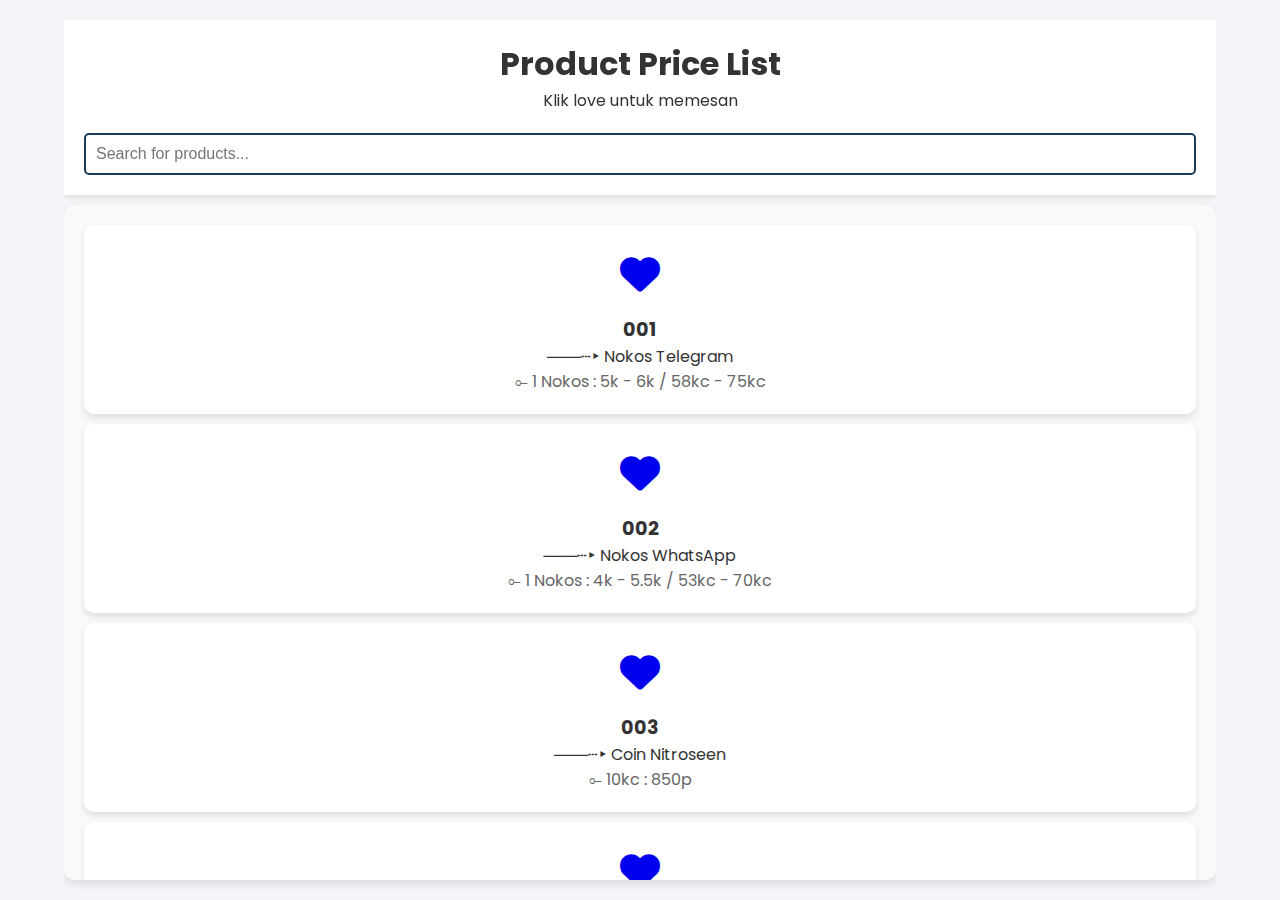
<file: samepage.html>
<!DOCTYPE html>
<html lang="en">
  <head>
    <meta charset="utf-8" />
    <meta
      name="viewport"
      content="width=device-width, initial-scale=1, shrink-to-fit=no"
    />
    <title>KIMJAE Store - Product List</title>
    <link
      href="https://fonts.googleapis.com/css2?family=Poppins:wght@300;400;600&display=swap"
      rel="stylesheet"
    />
    <link
      rel="stylesheet"
      href="https://cdnjs.cloudflare.com/ajax/libs/font-awesome/6.0.0-beta3/css/all.min.css"
    />
    <link rel="stylesheet" href="oke.css" />
  </head>
  <body>
    <div class="container">
      <header class="header">
        <h1 class="header-title">Product Price List</h1>
        <p class="header-description">Klik love untuk memesan</p>
        <input
          type="text"
          id="searchInput"
          class="search-bar"
          placeholder="Search for products..."
        />
      </header>

      <!-- Price List -->
      <div class="price-list">
        <!-- ITEM 001 -->
        <div class="price-card">
          <div class="icon">
            <a href="https://t.me/smerapi">
              <i class="fa-solid fa-heart"></i>
            </a>
          </div>
          <h3 class="product-name">001</h3>
          <p class="product-description">───┄‣ Nokos Telegram</p>
          <p class="product-price">⟜ 1 Nokos : 5k - 6k / 58kc - 75kc</p>
        </div>

        <!-- ITEM 002 -->
        <div class="price-card">
          <div class="icon">
            <a href="https://t.me/smerapi">
              <i class="fa-solid fa-heart"></i>
            </a>
          </div>
          <h3 class="product-name">002</h3>
          <p class="product-description">───┄‣ Nokos WhatsApp</p>
          <p class="product-price">⟜ 1 Nokos : 4k - 5.5k / 53kc - 70kc</p>
        </div>

        <!-- ITEM 003 -->
        <div class="price-card">
          <div class="icon">
            <a href="https://t.me/smerapi">
              <i class="fa-solid fa-heart"></i>
            </a>
          </div>
          <h3 class="product-name">003</h3>
          <p class="product-description">───┄‣ Coin Nitroseen</p>
          <p class="product-price">⟜ 10kc : 850p</p>
        </div>

        <!-- ITEM 004 -->
        <div class="price-card">
          <div class="icon">
            <a href="https://t.me/smerapi">
              <i class="fa-solid fa-heart"></i>
            </a>
          </div>
          <h3 class="product-name">✪ ITEM 001</h3>
          <p class="product-description">───┄‣ Upsubs Main Account</p>
          <p class="product-price">⟜ Placeholder Harga</p>
        </div>

        <!-- ITEM 005 -->
        <div class="price-card">
          <div class="icon">
            <a href="https://t.me/smerapi">
              <i class="fa-solid fa-heart"></i>
            </a>
          </div>
          <h3 class="product-name">✪ ITEM 002</h3>
          <p class="product-description">───┄‣ Upsubs Reguler</p>
          <p class="product-price">⟜ 10 subs : 600p/7kc</p>
        </div>
<!-- ITEM 006 -->
<div class="price-card">
  <div class="icon">
    <a href="https://t.me/smerapi">
      <i class="fa-solid fa-heart"></i>
    </a>
  </div>
  <h3 class="product-name">Upview Ch</h3>
  <p class="product-description">───┄‣ 100 view : 150p / 3kc</p>
</div>

<!-- ITEM 001 - Vector Art -->
<div class="price-card">
  <div class="icon">
    <a href="https://t.me/smerapi">
      <i class="fa-solid fa-heart"></i>
    </a>
  </div>
  <h3 class="product-name">Vector Art</h3>
  <p class="product-description">───┄‣ Bust up (head): 45.000c / 4.000k</p>
  <p class="product-description">───┄‣ Halfbody: 65.000c / 6.000k</p>
  <p class="product-description">───┄‣ Fullbody: 85.000c / 7.500k</p>
</div>

<!-- Moodboard Basic -->
<div class="price-card">
  <div class="icon">
    <a href="https://t.me/smerapi">
      <i class="fa-solid fa-heart"></i>
    </a>
  </div>
  <h3 class="product-name">Moodboard Basic</h3>
  <p class="product-description">───┄‣ 6 slide: 28.000c / 2.000</p>
  <p class="product-description">───┄‣ 9 slide: 38.000c / 3.000</p>
  <p class="product-description">───┄‣ 12 slide: 48.000c / 4.000</p>
</div>


<!-- Product 2 -->
<div class="price-card">
  <div class="icon">
    <a href="https://t.me/smerapi">
      <i class="fa-solid fa-heart"></i>
    </a>
  </div>
  <h3 class="product-name">✪ Moodboard Semi Deco</h3>
  <p class="product-description">───┄‣ 3 slide: 38.000c / 3.000</p>
  <p class="product-description">───┄‣ 6 slide: 70.000c / 5.500</p>
  <p class="product-description">───┄‣ 9 slide: 90.000c / 8.000</p>
</div>

<!-- Product 3 -->
<div class="price-card">
  <div class="icon">
    <a href="https://t.me/smerapi">
      <i class="fa-solid fa-heart"></i>
    </a>
  </div>
  <h3 class="product-name">✪ Moodboard Scribble Simple</h3>
  <p class="product-description">───┄‣ 1 slide: 15.000c / 1.200</p>
  <p class="product-description">───┄‣ 3 slide: 35.000c / 3.200</p>
  <p class="product-description">───┄‣ 6 slide: 55.000c / 6.200</p>
  <p class="product-description">───┄‣ 9 slide: 85.000c / 9.000</p>

  <h3 class="product-name">✪ Moodboard Scribble Medium</h3>
  <p class="product-description">───┄‣ 1 slide: 23.000c / 1.700</p>
  <p class="product-description">───┄‣ 3 slide: 55.000c / 5.200</p>
  <p class="product-description">───┄‣ 6 slide: 85.000c / 7.200</p>
  <p class="product-description">───┄‣ 9 slide: 115.000c / 10.200</p>

  <h3 class="product-name">✪ Moodboard Scribble Full</h3>
  <p class="product-description">───┄‣ 1 slide: 28.000c / 2.200</p>
  <p class="product-description">───┄‣ 3 slide: 58.000c / 4.200</p>
  <p class="product-description">───┄‣ 6 slide: 88.000c / 8.200</p>
  <p class="product-description">───┄‣ 9 slide: 128.000c / 11.200</p>
</div>


<!-- ITEM 001 - Moodboard Design -->
<div class="price-card">
  <div class="icon">
    <a href="https://t.me/smerapi">
      <i class="fa-solid fa-heart"></i>
    </a>
  </div>
  <h3 class="product-name">✪ ITEM 001</h3>
  <p class="product-description">───┄‣ Moodboard Design/Deco Simple</p>
  <p class="product-price">⟜ 4 slide: 5.000 / 51.000 kc</p>
  <p class="product-price">⟜ 6 slide: 7.000 / 76.000 kc</p>

  <p class="product-description">───┄‣ Moodboard Design/Deco Medium 26kc/s</p>
  <p class="product-price">⟜ 4 slide: 8.000 / 102.000 kc</p>
  <p class="product-price">⟜ 6 slide: 12.000 / 152.000 kc</p>

  <p class="product-description">───┄‣ Moodboard Design/Deco Full</p>
  <p class="product-price">⟜ 4 slide: 10.000 / 127.000 kc</p>
  <p class="product-price">⟜ 6 slide: 15.000 / 190.000 kc</p>
</div>

<!-- ITEM 001 - Paspres Am -->
<div class="price-card">
  <div class="icon">
    <a href="https://t.me/smerapi">
      <i class="fa-solid fa-heart"></i>
    </a>
  </div>
  <h3 class="product-name">✪ ITEM 001</h3>
  <p class="product-description">───┄‣ Paspres Am</p>
  <p class="product-price">⟜ preset jedag jedug: 5kc / 400p</p>
  <p class="product-price">⟜ preset bucin/galau: 3kc / 200p</p>
  
  <p class="product-description">⟜ preset jedag jedug collab:</p>
  <p class="product-price">⟜ collab 2 orang: 7kc / 600p</p>
  <p class="product-price">⟜ collab 3 orang: 9kc / 800p</p>
  <p class="product-price">⟜ collab 4 orang: 12kc / 1k</p>
</div>

<!-- ITEM 002 - Pastemp Capcut -->
<div class="price-card">
  <div class="icon">
    <a href="https://t.me/smerapi">
      <i class="fa-solid fa-heart"></i>
    </a>
  </div>
  <h3 class="product-name">✪ ITEM 002</h3>
  <p class="product-description">───┄‣ Pastemp Capcut</p>
  <p class="product-price">⟜ 1 video: 500c / 200p</p>
  <p class="product-price">⟜ 2 video: 1kc / 400p</p>
  <p class="product-price">⟜ 3 video: 2kc / 500p</p>
  <p class="product-price">⟜ 4 video: 2.5kc / 1k</p>
</div>

<!-- ITEM 001 - Ss iPhone -->
<div class="price-card">
  <div class="icon">
    <a href="https://t.me/smerapi">
      <i class="fa-solid fa-heart"></i>
    </a>
  </div>
  <h3 class="product-name">✪ ITEM 001</h3>
  <p class="product-description">───┄‣ Ss iPhone</p>
  <p class="product-price">⟜ 1 screenshot: 500c / 500p</p>
  <p class="product-price">⟜ 2 screenshot: 1kc / 1k</p>
  <p class="product-price">⟜ 3 screenshot: 1.5kc / 1.5k</p>
  <p class="product-price">⟜ 4 screenshot: 2kc / 2k</p>
  <p class="product-price">⟜ 5 screenshot: 2.5kc / 2.5k</p>
</div>

<!-- ITEM 002 - Record iPhone -->
<div class="price-card">
  <div class="icon">
    <a href="https://t.me/smerapi">
      <i class="fa-solid fa-heart"></i>
    </a>
  </div>
  <h3 class="product-name">✪ ITEM 002</h3>
  <p class="product-description">───┄‣ Record iPhone</p>
  <p class="product-price">⟜ 10 detik: 1kc / 1k</p>
  <p class="product-price">⟜ 20 detik: 2kc / 2k</p>
  <p class="product-price">⟜ 30 detik: 3kc / 3k</p>
  <p class="product-price">⟜ 40 detik: 4kc / 4k</p>
  <p class="product-price">⟜ 50 detik: 5kc / 5k</p>
</div>

<!-- ITEM 001 - Jasa Remini Foto -->
<div class="price-card">
  <div class="icon">
    <a href="https://t.me/smerapi">
      <i class="fa-solid fa-heart"></i>
    </a>
  </div>
  <h3 class="product-name">✪ ITEM 001</h3>
  <p class="product-description">───┄‣ Jasa Remini Foto</p>
  <p class="product-price">⟜ 1 foto: 60p / 500c</p>
  <p class="product-price">⟜ 2 foto: 120p / 1kc</p>
  <p class="product-price">⟜ 3 foto: 180p / 1.5kc</p>
  <p class="product-price">⟜ 4 foto: 240p / 2kc</p>
  <p class="product-price">⟜ 5 foto: 300p / 2.5kc</p>
</div>

<!-- ITEM 002 - Jasa Cek Get Contact -->
<div class="price-card">
  <div class="icon">
    <a href="https://t.me/smerapi">
      <i class="fa-solid fa-heart"></i>
    </a>
  </div>
  <h3 class="product-name">✪ ITEM 002</h3>
  <p class="product-description">───┄‣ Jasa Cek Get Contact</p>
  <p class="product-price">⟜ 1 Nomor: 800p / 9kc</p>
  <p class="product-price">⟜ 2 Nomor: 1.6k / 18kc</p>
  <p class="product-price">⟜ 3 Nomor: 2.4k / 27kc</p>
  <p class="product-price">⟜ 4 Nomor: 3.2k / 36kc</p>
  <p class="product-price">⟜ 5 Nomor: 4k / 45kc</p>
</div>

<!-- ITEM 001 - Jasa Curhat -->
<div class="price-card">
  <div class="icon">
    <a href="https://t.me/smerapi">
      <i class="fa-solid fa-heart"></i>
    </a>
  </div>
  <h3 class="product-name">✪ ITEM 001</h3>
  <p class="product-description">───┄‣ Jasa Curhat</p>
  <p class="product-price">⟜ 1 jam: 1200 / 15kc</p>
  <p class="product-price">⟜ 2 jam: 2400 / 30kc</p>
  <p class="product-price">⟜ 3 jam: 3600 / 45kc</p>
  <p class="product-price">⟜ 4 jam: 4800 / 60kc</p>
  <p class="product-price">⟜ 5 jam: 6000 / 75kc</p>
</div>

<!-- ITEM 002 - Jasa Long Text -->
<div class="price-card">
  <div class="icon">
    <a href="https://t.me/smerapi">
      <i class="fa-solid fa-heart"></i>
    </a>
  </div>
  <h3 class="product-name">✪ ITEM 002</h3>
  <p class="product-description">───┄‣ Jasa Long Text</p>
  <p class="product-price">⟜ text short: 1k / 15kc</p>
  <p class="product-price">⟜ text medium: 2k / 20kc (per paragraf)</p>
  <p class="product-price">⟜ text long: 3k / 32kc (per paragraf)</p>
  
  <p class="product-description">Text Telegraph:</p>
  <p class="product-price">⟜ 2 paragraf medium: 3k / 35kc</p>
  <p class="product-price">⟜ 2 paragraf long: 3.4k / 40kc</p>
  <p class="product-price">⟜ 2 paragraf med + 2 paragraf long: 5.1k / 55kc</p>
</div>

<!-- ✪ ITEM 001 -->
<div class="price-card">
  <div class="icon">
    <a href="https://t.me/smerapi">
      <i class="fa-solid fa-heart"></i>
    </a>
  </div>
  <h3 class="product-name">✪ ITEM 001</h3>
  <p class="product-description">───┄‣ UPFOLL IG NO LOGIN</p>
  <p class="product-price">⟜ 50f: 1.5k / 19kc</p>
  <p class="product-price">⟜ 100f: 3.000 / 38kc</p>
  <p class="product-price">⟜ 150f: 4.5k / 57kc</p>
  <p class="product-price">⟜ 200f: 6k / 75kc</p>
  <p class="product-price">⟜ 250f: 7.5k / 94kc</p>
  <p class="product-price">⟜ 300f: 9k / 113kc</p>
  <p class="product-price">⟜ 350f: 10.5k / 132kc</p>
  <p class="product-price">⟜ 400f: 12k / 150kc</p>
</div>

<!-- ✪ ITEM 002 -->
<div class="price-card">
  <div class="icon">
    <a href="https://t.me/smerapi">
      <i class="fa-solid fa-heart"></i>
    </a>
  </div>
  <h3 class="product-name">✪ ITEM 002</h3>
  <p class="product-description">───┄‣ UPFOLL IG LOGIN</p>
  <p class="product-price">⟜ 50f: 2k / 25kc</p>
  <p class="product-price">⟜ 100f: 4k / 50kc</p>
  <p class="product-price">⟜ 150f: 6k / 75kc</p>
  <p class="product-price">⟜ 200f: 8k / 100kc</p>
  <p class="product-price">⟜ 250f: 10k / 125kc</p>
  <p class="product-price">⟜ 300f: 12k / 150kc</p>
  <p class="product-price">⟜ 350f: 14k / 175kc</p>
  <p class="product-price">⟜ 400f: 16k / 200kc</p>
</div>

<!-- ✪ ITEM 001 -->
<div class="price-card">
  <div class="icon">
    <a href="https://t.me/smerapi">
      <i class="fa-solid fa-heart"></i>
    </a>
  </div>
  <h3 class="product-name">✪ ITEM 001</h3>
  <p class="product-description">───┄‣ Paper Couple</p>
  <p class="product-price">⟜ Paper Satuan</p>
  <p class="product-price">⟜ 5 Slide 10-15 Detik: 16kc / 1.5k</p>
  <p class="product-price">⟜ 10 Slide 15-20 Detik: 25kc / 2.1k</p>
  <p class="product-price">⟜ 15 Slide 30-35 Detik: 32kc / 3k</p>
  <p class="product-price">⟜ 20 Slide 40-50 Detik: 38kc / 3.5k</p>
  
  <p class="product-description">⟜ Paketan Paper + Lagu</p>
  <p class="product-price">⟜ 10 slide + 30 detik (+req lagu): 36kc / 3.3k</p>
  <p class="product-price">⟜ 25 slide + 50 detik (+req lagu): 45kc / 3.9k</p>
  <p class="product-price">⟜ 30 slide + 1-2 menit (+req lagu): 50kc / 4k</p>
</div>

<!-- ✪ ITEM 001 -->
<div class="price-card">
  <div class="icon">
    <a href="https://t.me/smerapi">
      <i class="fa-solid fa-heart"></i>
    </a>
  </div>
  <h3 class="product-name">✪ ITEM 001</h3>
  <p class="product-description">───┄‣ Temp QR</p>
  <p class="product-price">⟜ Simple 1.5k - 3k / 38kc</p>
  <p class="product-price">⟜ Medium 3,5k - 4k / 50kc</p>
  <p class="product-price">⟜ Full 4k - 5k / 63kc</p>
</div>

<!-- ✪ ITEM 001 -->
<div class="price-card">
  <div class="icon">
    <a href="https://t.me/smerapi">
      <i class="fa-solid fa-heart"></i>
    </a>
  </div>
  <h3 class="product-name">✪ ITEM 001</h3>
  <p class="product-description">───┄‣ Jasa Add Emoji Prem</p>
  <p class="product-price">⟜ 1 emoji: 300p / 2.000c</p>
  <p class="product-price">⟜ 2 emoji: 600p / 4.000c</p>
</div>

<!-- ✪ ITEM 001 -->
<div class="price-card">
  <div class="icon">
    <a href="https://t.me/smerapi">
      <i class="fa-solid fa-heart"></i>
    </a>
  </div>
  <h3 class="product-name">✪ ITEM 001</h3>
  <p class="product-description">───┄‣ Jasa Pinjam Qris</p>
  <p class="product-price">⟜ Scan Dana</p>
  <p class="product-price">⟜ 0 - 999p: free</p>
  <p class="product-price">⟜ 1000 - 5000: fee 55p</p>
  <p class="product-price">⟜ 5001 - 10.000: fee 110p</p>
  <p class="product-price">⟜ 10.001 - 20.000: fee 165p</p>

  <p class="product-description">⟜ Scan Luar Dana</p>
  <p class="product-price">⟜ 0 - 999p: fee 60p</p>
  <p class="product-price">⟜ 1000 - 5000: fee 350p</p>
  <p class="product-price">⟜ 5001 - 10.000: fee 450p</p>
  <p class="product-price">⟜ 10.001 - 20.000: fee 550p</p>
</div>

<!-- ✪ ITEM 002 -->
<div class="price-card">
  <div class="icon">
    <a href="https://t.me/smerapi">
      <i class="fa-solid fa-heart"></i>
    </a>
  </div>
  <h3 class="product-name">✪ ITEM 002</h3>
  <p class="product-description">───┄‣ Jasa Dana Kaget</p>
  <p class="product-price">⟜ 1000 - 10.000: 100p</p>
  <p class="product-price">⟜ 11.000 - 20.000: 150p</p>
  <p class="product-price">⟜ 21.000 - 30.000: 200p</p>
  <p class="product-price">⟜ 31.000 - 40.000: 200p</p>
</div>

    <script>
      // Get search input and price cards
      const searchInput = document.getElementById("searchInput");
      const priceCards = document.querySelectorAll(".price-card");

      // Function to handle search
      searchInput.addEventListener("input", function () {
        const query = searchInput.value.toLowerCase(); // Get the query
        priceCards.forEach((card) => {
          const productName = card
            .querySelector(".product-name")
            .textContent.toLowerCase(); // Get product name
          if (productName.includes(query)) {
            card.style.display = "block";
          } else {
            card.style.display = "none";
          }
        });
      });
    </script>
  </body>
</html>
</file>
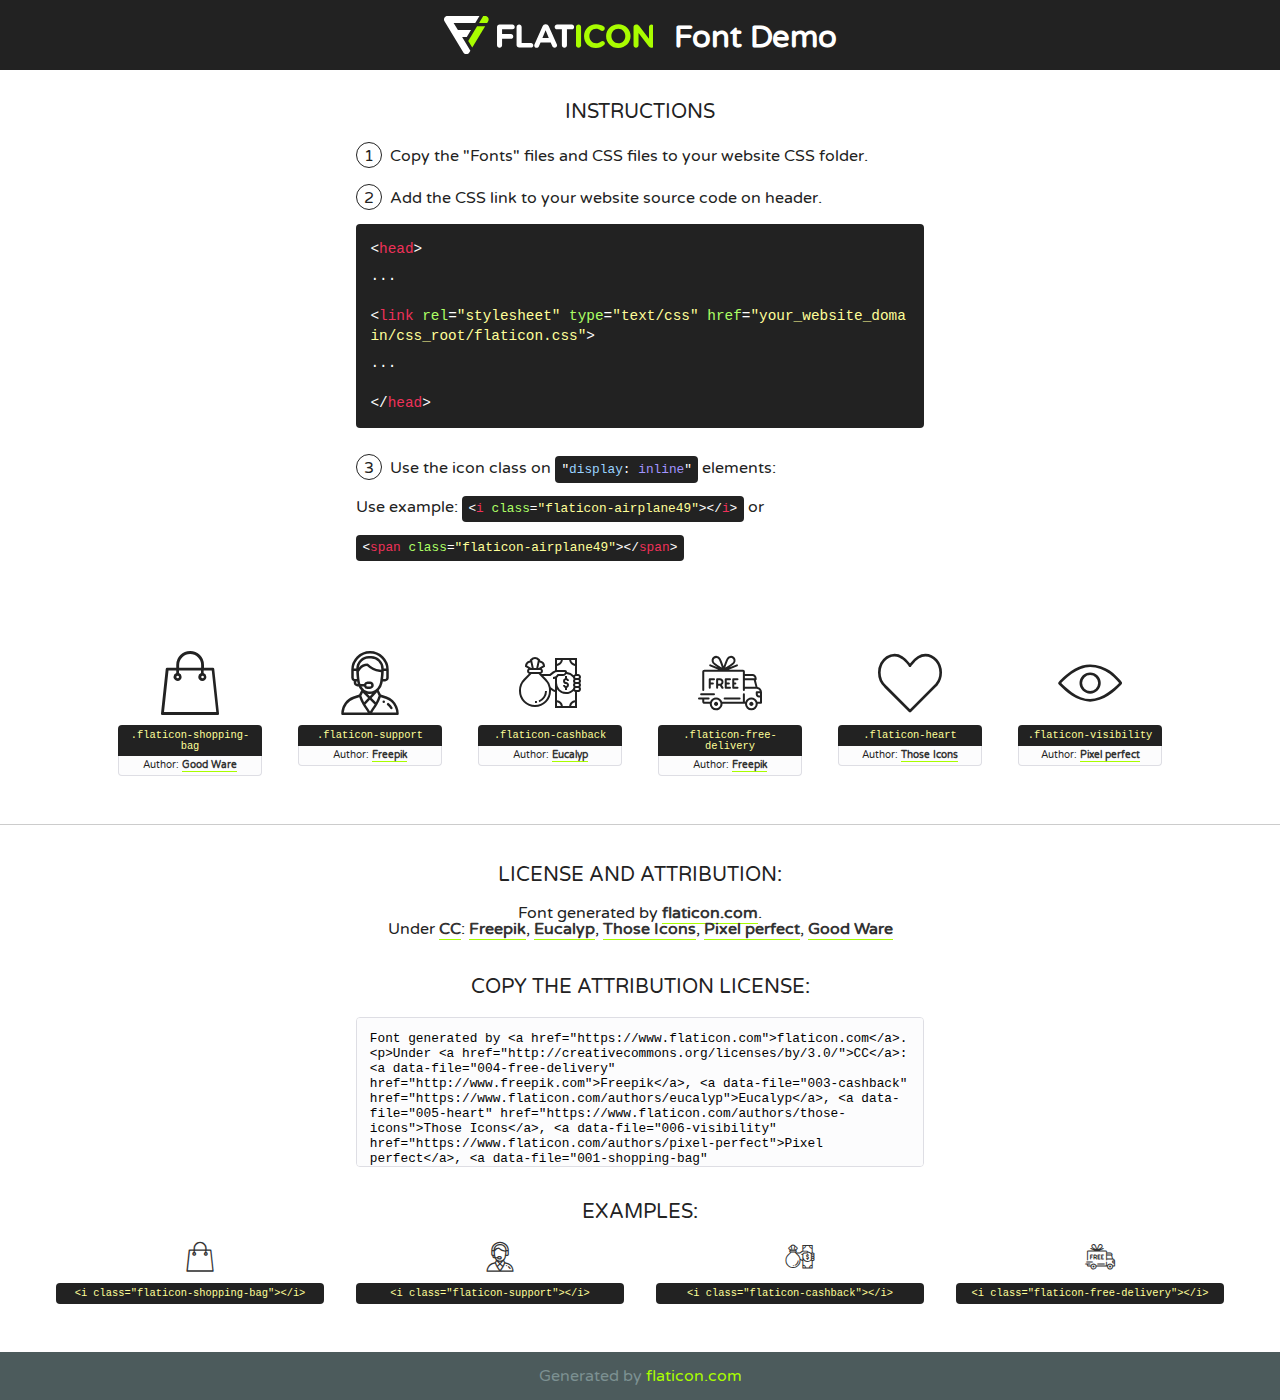
<file: fonts/flaticon/font/flaticon(1).html>
<!DOCTYPE html>
<!--
  Flaticon icon font: Flaticon
  Creation date: 22/04/2020 06:21
-->
<html>
<!DOCTYPE html>
<html>

<head>
    <title>Flaticon WebFont</title>
    <link href="http://fonts.googleapis.com/css?family=Varela+Round" rel="stylesheet" type="text/css" />
    <link rel="stylesheet" type="text/css" href="flaticon.css">
    <meta charset="UTF-8">
    <style>
    html, body, div, span, applet, object, iframe,
    h1, h2, h3, h4, h5, h6, p, blockquote, pre,
    a, abbr, acronym, address, big, cite, code,
    del, dfn, em, img, ins, kbd, q, s, samp,
    small, strike, strong, sub, sup, tt, var,
    b, u, i, center,
    dl, dt, dd, ol, ul, li,
    fieldset, form, label, legend,
    table, caption, tbody, tfoot, thead, tr, th, td,
    article, aside, canvas, details, embed, 
    figure, figcaption, footer, header, hgroup, 
    menu, nav, output, ruby, section, summary,
    time, mark, audio, video {
        margin: 0;
        padding: 0;
        border: 0;
        font-size: 100%;
        font: inherit;
        vertical-align: baseline;
    }
    /* HTML5 display-role reset for older browsers */
    article, aside, details, figcaption, figure, 
    footer, header, hgroup, menu, nav, section {
        display: block;
    }
    body {
        line-height: 1;
    }
    ol, ul {
        list-style: none;
    }
    blockquote, q {
        quotes: none;
    }
    blockquote:before, blockquote:after,
    q:before, q:after {
        content: '';
        content: none;
    }
    table {
        border-collapse: collapse;
        border-spacing: 0;
    }
    body {
        font-family: 'Varela Round', Helvetica, Arial, sans-serif;
        font-size: 16px;
        color: #222;
    }
    a {
        color: #333;
        border-bottom: 1px solid #a9fd00;
        font-weight: bold;
        text-decoration: none;
    }
    * {
        -moz-box-sizing: border-box;
        -webkit-box-sizing: border-box;
        box-sizing: border-box;
        margin: 0;
        padding: 0;
    }
    [class^="flaticon-"]:before, [class*=" flaticon-"]:before, [class^="flaticon-"]:after, [class*=" flaticon-"]:after {
        font-family: Flaticon;
        font-size: 30px;
        font-style: normal;
        margin-left: 20px;
        color: #333;
    }
    .wrapper {
        max-width: 600px;
        margin: auto;
        padding: 0 1em;
    }
    .title {
        font-size: 1.25em;
        text-align: center;
        margin-bottom: 1em;
        text-transform: uppercase;
    }
    header {
        text-align: center;
        background-color: #222;
        color: #fff;
        padding: 1em;
    }
    header .logo {
        width: 210px;
        height: 38px;
        display: inline-block;
        vertical-align: middle;
        margin-right: 1em;
        border: none;
    }
    header strong {
        font-size: 1.95em;
        font-weight: bold;
        vertical-align: middle;
        margin-top: 5px;
        display: inline-block;
    }
    .demo {
        margin: 2em auto;
        line-height: 1.25em;
    }
    .demo ul li {
        margin-bottom: 1em;
    }
    .demo ul li .num {
        color: #222;
        border-radius: 20px;
        display: inline-block;
        width: 26px;
        padding: 3px;
        height: 26px;
        text-align: center;
        margin-right: 0.5em;
        border: 1px solid #222;
    }
    .demo ul li code {
        background-color: #222;
        border-radius: 4px;
        padding: 0.25em 0.5em;
        display: inline-block;
        color: #fff;
        font-family: Consolas,Monaco,Lucida Console,Liberation Mono,DejaVu Sans Mono,Bitstream Vera Sans Mono,Courier New, monospace;
        font-weight: lighter;
        margin-top: 1em;
        font-size: 0.8em;
        word-break: break-all;
    }
    .demo ul li code.big {
        padding: 1em;
        font-size: 0.9em;
    }
    .demo ul li code .red {
        color: #EF3159;
    }
    .demo ul li code .green {
        color: #ACFF65;
    }
    .demo ul li code .yellow {
        color: #FFFF99;
    }
    .demo ul li code .blue {
        color: #99D3FF;
    }
    .demo ul li code .purple {
        color: #A295FF;
    }
    .demo ul li code .dots {
        margin-top: 0.5em;
        display: block;
    }
    #glyphs {
        border-bottom: 1px solid #ccc;
        padding: 2em 0;
        text-align: center;
    }
    .glyph {
        display: inline-block;
        width: 9em;
        margin: 1em;
        text-align: center;
        vertical-align: top;
        background: #FFF;
    }
    .glyph .glyph-icon {
        padding: 10px;
        display: block;
        font-family:"Flaticon";
        font-size: 64px;
        line-height: 1;
    }
    .glyph .glyph-icon:before {
        font-size: 64px;
        color: #222;
        margin-left: 0;
    }
    .class-name {
        font-size: 0.65em;
        background-color: #222;
        color: #fff;
        border-radius: 4px 4px 0 0;
        padding: 0.5em;
        color: #FFFF99;
        font-family: Consolas,Monaco,Lucida Console,Liberation Mono,DejaVu Sans Mono,Bitstream Vera Sans Mono,Courier New, monospace;
    }
    .author-name {
        font-size: 0.6em;
        background-color: #fcfcfd;
        border: 1px solid #DEDEE4;
        border-top: 0;
        border-radius: 0 0 4px 4px;
        padding: 0.5em;
    }
    .class-name:last-child {
        font-size: 10px;
        color:#888;
    }
    .class-name:last-child a {
        font-size: 10px;
        color:#555;
    }
    .class-name:last-child a:hover {
        color:#a9fd00;
    }
    .glyph > input {
        display: block;
        width: 100px;
        margin: 5px auto;
        text-align: center;
        font-size: 12px;
        cursor: text;
    }
    .glyph > input.icon-input {
        font-family:"Flaticon";
        font-size: 16px;
        margin-bottom: 10px;
    }
    .attribution .title {
        margin-top: 2em;
    }
    .attribution textarea {
        background-color: #fcfcfd;
        padding: 1em;
        border: none;
        box-shadow: none;
        border: 1px solid #DEDEE4;
        border-radius: 4px;
        resize: none;
        width: 100%;
        height: 150px;
        font-size: 0.8em;
        font-family: Consolas,Monaco,Lucida Console,Liberation Mono,DejaVu Sans Mono,Bitstream Vera Sans Mono,Courier New, monospace;
        -webkit-appearance: none;
    }
    .iconsuse {
        margin: 2em auto;
        text-align: center;
        max-width: 1200px;
    }
    .iconsuse:after {
        content: '';
        display: table;
        clear: both;
    }
    .iconsuse .image {
        float: left;
        width: 25%;
        padding: 0 1em;
    }
    .iconsuse .image p {
        margin-bottom: 1em;
    }
    .iconsuse .image span {
        display: block;
        font-size: 0.65em;
        background-color: #222;
        color: #fff;
        border-radius: 4px;
        padding: 0.5em;
        color: #FFFF99;
        margin-top: 1em;
        font-family: Consolas,Monaco,Lucida Console,Liberation Mono,DejaVu Sans Mono,Bitstream Vera Sans Mono,Courier New, monospace;
    }
    #footer {
        text-align: center;
        background-color: #4C5B5C;
        color: #7c9192;
        padding: 1em;
    }
    #footer a {
        border: none;
        color: #a9fd00;
        font-weight: normal;
    }
    @media (max-width: 960px) {
        .iconsuse .image {
            width: 50%;
        }
    }
    @media (max-width: 560px) {
        .iconsuse .image {
            width: 100%;
        }
    }
    </style>
</head>

<body class="characters-off">

    <header>
        <a href="https://www.flaticon.com" target="_blank" class="logo">
            <svg version="1.1" xmlns="http://www.w3.org/2000/svg" xmlns:xlink="http://www.w3.org/1999/xlink" xmlns:a="http://ns.adobe.com/AdobeSVGViewerExtensions/3.0/" viewBox="0 0 560.875 102.036" enable-background="new 0 0 560.875 102.036" xml:space="preserve">
                <defs>
                </defs>
                <g>
                    <g class="letters">
                        <path fill="#ffffff" d="M141.596,29.675c0-3.777,2.985-6.767,6.764-6.767h34.438c3.426,0,6.15,2.728,6.15,6.15
                        c0,3.43-2.724,6.149-6.15,6.149h-27.674v13.091h23.719c3.429,0,6.151,2.724,6.151,6.15c0,3.43-2.723,6.149-6.151,6.149h-23.719
                        v17.574c0,3.773-2.986,6.761-6.764,6.761c-3.779,0-6.764-2.989-6.764-6.761V29.675z"></path>
                        <path fill="#ffffff" d="M193.844,29.149c0-3.781,2.985-6.767,6.764-6.767c3.776,0,6.763,2.985,6.763,6.767v42.957h25.039
                        c3.426,0,6.149,2.726,6.149,6.153c0,3.425-2.723,6.15-6.149,6.15h-31.802c-3.779,0-6.764-2.986-6.764-6.768V29.149z"></path>
                        <path fill="#ffffff" d="M241.891,75.71l21.438-48.407c1.492-3.341,4.215-5.357,7.906-5.357h0.792
                        c3.686,0,6.323,2.017,7.815,5.357l21.439,48.407c0.436,0.967,0.701,1.845,0.701,2.723c0,3.602-2.809,6.501-6.414,6.501
                        c-3.161,0-5.269-1.845-6.499-4.655l-4.132-9.661h-27.059l-4.301,10.102c-1.144,2.631-3.426,4.214-6.237,4.214
                        c-3.517,0-6.24-2.81-6.24-6.325C241.1,77.64,241.451,76.677,241.891,75.71z M279.932,58.666l-8.521-20.297l-8.526,20.297H279.932
                        z"></path>
                        <path fill="#ffffff" d="M314.864,35.387H301.86c-3.429,0-6.239-2.813-6.239-6.238c0-3.429,2.811-6.24,6.239-6.24h39.533
                        c3.426,0,6.237,2.811,6.237,6.24c0,3.425-2.811,6.238-6.237,6.238h-13.001v42.785c0,3.773-2.99,6.761-6.764,6.761
                        c-3.779,0-6.764-2.989-6.764-6.761V35.387z"></path>
                        <path fill="#A9FD00" d="M352.615,29.149c0-3.781,2.985-6.767,6.767-6.767c3.774,0,6.761,2.985,6.761,6.767v49.024
                        c0,3.773-2.987,6.761-6.761,6.761c-3.781,0-6.767-2.989-6.767-6.761V29.149z"></path>
                        <path fill="#A9FD00" d="M374.132,53.836v-0.179c0-17.481,13.178-31.801,32.065-31.801c9.22,0,15.459,2.458,20.557,6.238
                        c1.402,1.054,2.637,2.985,2.637,5.357c0,3.692-2.985,6.59-6.681,6.59c-1.845,0-3.071-0.702-4.044-1.319
                        c-3.776-2.813-7.729-4.393-12.562-4.393c-10.364,0-17.831,8.611-17.831,19.154v0.173c0,10.542,7.291,19.329,17.831,19.329
                        c5.715,0,9.492-1.756,13.359-4.834c1.049-0.874,2.458-1.491,4.039-1.491c3.429,0,6.325,2.813,6.325,6.236
                        c0,2.106-1.056,3.78-2.282,4.834c-5.539,4.834-12.036,7.733-21.878,7.733C387.572,85.464,374.132,71.493,374.132,53.836z"></path>
                        <path fill="#A9FD00" d="M433.009,53.836v-0.179c0-17.481,13.79-31.801,32.766-31.801c18.981,0,32.592,14.143,32.592,31.628v0.173
                        c0,17.483-13.785,31.807-32.769,31.807C446.625,85.464,433.009,71.32,433.009,53.836z M484.224,53.836v-0.179
                        c0-10.539-7.725-19.326-18.626-19.326c-10.893,0-18.449,8.611-18.449,19.154v0.173c0,10.542,7.73,19.329,18.626,19.329
                        C476.676,72.986,484.224,64.378,484.224,53.836z"></path>
                        <path fill="#A9FD00" d="M506.233,29.321c0-3.774,2.99-6.763,6.767-6.763h1.401c3.252,0,5.183,1.583,7.029,3.953l26.093,34.265
                        V29.059c0-3.692,2.99-6.677,6.681-6.677c3.683,0,6.671,2.985,6.671,6.677v48.934c0,3.78-2.987,6.765-6.764,6.765h-0.436
                        c-3.257,0-5.188-1.581-7.034-3.953l-27.056-35.492v32.944c0,3.687-2.985,6.676-6.678,6.676c-3.683,0-6.673-2.989-6.673-6.676
                        V29.321z"></path>
                    </g>
                    <g class="insignia">
                        <path fill="#ffffff" d="M48.372,56.137h12.517l11.156-18.537H37.186L25.688,18.539h57.825L94.668,0H9.271
                        C5.925,0,2.842,1.801,1.198,4.716c-1.644,2.907-1.593,6.482,0.134,9.343l50.38,83.501c1.678,2.781,4.689,4.476,7.938,4.476
                        c3.246,0,6.257-1.695,7.935-4.476l2.898-4.804L48.372,56.137z"></path>
                        <g class="i">
                            <path fill="#A9FD00" d="M93.575,18.539h0.031v0.004l21.652,0.004l2.705-4.488c1.727-2.861,1.778-6.436,0.133-9.343
                            C116.454,1.801,113.371,0,110.026,0h-5.294L93.575,18.539z"></path>
                            <polygon fill="#A9FD00" points="88.291,27.356 64.725,66.486 75.519,84.404 109.942,27.356"></polygon>
                        </g>
                    </g>
                </g>
            </svg>
        </a>
        <strong>Font Demo</strong>
    </header>


    <section class="demo wrapper">

        <p class="title">Instructions</p>

        <ul>
            <li>
                <span class="num">1</span>Copy the "Fonts" files and CSS files to your website CSS folder.
            </li>
            <li>
                <span class="num">2</span>Add the CSS link to your website source code on header.
                <code class="big">
                    &lt;<span class="red">head</span>&gt;
                    <br/><span class="dots">...</span>
                    <br/>&lt;<span class="red">link</span> <span class="green">rel</span>=<span class="yellow">"stylesheet"</span> <span class="green">type</span>=<span class="yellow">"text/css"</span> <span class="green">href</span>=<span class="yellow">"your_website_domain/css_root/flaticon.css"</span>&gt;
                    <br/><span class="dots">...</span>
                    <br/>&lt;/<span class="red">head</span>&gt;
                </code>
            </li>

            <li>
                <p>
                    <span class="num">3</span>Use the icon class on <code>"<span class="blue">display</span>:<span class="purple"> inline</span>"</code> elements:
                    <br />
                    Use example: <code>&lt;<span class="red">i</span> <span class="green">class</span>=<span class="yellow">&quot;flaticon-airplane49&quot;</span>&gt;&lt;/<span class="red">i</span>&gt;</code> or <code>&lt;<span class="red">span</span> <span class="green">class</span>=<span class="yellow">&quot;flaticon-airplane49&quot;</span>&gt;&lt;/<span class="red">span</span>&gt;</code>
            </li>
        </ul>

    </section>




   <section id="glyphs">          
    
      
        <div class="glyph"><div class="glyph-icon flaticon-shopping-bag"></div>
            <div class="class-name">.flaticon-shopping-bag</div>
            <div class="author-name">Author: <a data-file="001-shopping-bag" href="https://www.flaticon.com/authors/good-ware">Good Ware</a> </div> 
        </div>        
        
        <div class="glyph"><div class="glyph-icon flaticon-support"></div>
            <div class="class-name">.flaticon-support</div>
            <div class="author-name">Author: <a data-file="002-support" href="http://www.freepik.com">Freepik</a> </div> 
        </div>        
        
        <div class="glyph"><div class="glyph-icon flaticon-cashback"></div>
            <div class="class-name">.flaticon-cashback</div>
            <div class="author-name">Author: <a data-file="003-cashback" href="https://www.flaticon.com/authors/eucalyp">Eucalyp</a> </div> 
        </div>        
        
        <div class="glyph"><div class="glyph-icon flaticon-free-delivery"></div>
            <div class="class-name">.flaticon-free-delivery</div>
            <div class="author-name">Author: <a data-file="004-free-delivery" href="http://www.freepik.com">Freepik</a> </div> 
        </div>        
        
        <div class="glyph"><div class="glyph-icon flaticon-heart"></div>
            <div class="class-name">.flaticon-heart</div>
            <div class="author-name">Author: <a data-file="005-heart" href="https://www.flaticon.com/authors/those-icons">Those Icons</a> </div> 
        </div>        
        
        <div class="glyph"><div class="glyph-icon flaticon-visibility"></div>
            <div class="class-name">.flaticon-visibility</div>
            <div class="author-name">Author: <a data-file="006-visibility" href="https://www.flaticon.com/authors/pixel-perfect">Pixel perfect</a> </div> 
        </div>        
        

    </section>



    <section class="attribution wrapper"   style="text-align:center;">

      <div class="title">License and attribution:</div><div class="attrDiv">Font generated by <a href="https://www.flaticon.com">flaticon.com</a>. <div><p>Under <a href="http://creativecommons.org/licenses/by/3.0/">CC</a>: <a data-file="004-free-delivery" href="http://www.freepik.com">Freepik</a>, <a data-file="003-cashback" href="https://www.flaticon.com/authors/eucalyp">Eucalyp</a>, <a data-file="005-heart" href="https://www.flaticon.com/authors/those-icons">Those Icons</a>, <a data-file="006-visibility" href="https://www.flaticon.com/authors/pixel-perfect">Pixel perfect</a>, <a data-file="001-shopping-bag" href="https://www.flaticon.com/authors/good-ware">Good Ware</a></p>  </div>
      </div>
      <div class="title">Copy the Attribution License:</div>

    <textarea onclick="this.focus();this.select();">Font generated by &lt;a href=&quot;https://www.flaticon.com&quot;&gt;flaticon.com&lt;/a&gt;. <p>Under <a href="http://creativecommons.org/licenses/by/3.0/">CC</a>: <a data-file="004-free-delivery" href="http://www.freepik.com">Freepik</a>, <a data-file="003-cashback" href="https://www.flaticon.com/authors/eucalyp">Eucalyp</a>, <a data-file="005-heart" href="https://www.flaticon.com/authors/those-icons">Those Icons</a>, <a data-file="006-visibility" href="https://www.flaticon.com/authors/pixel-perfect">Pixel perfect</a>, <a data-file="001-shopping-bag" href="https://www.flaticon.com/authors/good-ware">Good Ware</a></p>  
     </textarea>

    </section>

    <section class="iconsuse">

          <div class="title">Examples:</div>            
             
            <div class="image">
                <p>
                    <i class="glyph-icon flaticon-shopping-bag"></i> 
                    <span>&lt;i class=&quot;flaticon-shopping-bag&quot;&gt;&lt;/i&gt;</span>
                </p>
            </div>
            
            <div class="image">
                <p>
                    <i class="glyph-icon flaticon-support"></i> 
                    <span>&lt;i class=&quot;flaticon-support&quot;&gt;&lt;/i&gt;</span>
                </p>
            </div>
            
            <div class="image">
                <p>
                    <i class="glyph-icon flaticon-cashback"></i> 
                    <span>&lt;i class=&quot;flaticon-cashback&quot;&gt;&lt;/i&gt;</span>
                </p>
            </div>
            
            <div class="image">
                <p>
                    <i class="glyph-icon flaticon-free-delivery"></i> 
                    <span>&lt;i class=&quot;flaticon-free-delivery&quot;&gt;&lt;/i&gt;</span>
                </p>
            </div>
                       
        </div>
                            
    </section>

<div id="footer">
    <div>Generated by <a href="https://www.flaticon.com">flaticon.com</a>
    </div>
</div>



</body>
</html>
</file>
<file: oke.css>
.search-bar {
  width: 100%;
  padding: 10px;
  margin-top: 20px;
  border: 2px solid #1a3b58;
  border-radius: 5px;
  font-size: 1rem;
  outline: none;
}

.search-bar:focus {
  border-color: #004a6e;
}

/* Reset & Font */
* {
  margin: 0;
  padding: 0;
  box-sizing: border-box;
}

body {
  font-family: "Poppins", sans-serif;
  background-color: #f4f4f9;
  color: #333;
  display: flex;
  justify-content: center;
  align-items: flex-start;
  min-height: 100vh;
}

/* Container */
.container {
  width: 90%;
  max-width: 1200px;
  margin: 0 auto;
  height: 100vh;
  display: flex;
  flex-direction: column;
  overflow: hidden;
  padding: 20px 0;
}

/* Header */
.header {
  position: sticky;
  top: 0;
  background-color: white;
  z-index: 1000;
  padding: 20px;
  box-shadow: 0 2px 5px rgba(0, 0, 0, 0.1);
  text-align: center;
}

/* Tambahkan margin bawah pada header */
.header {
  margin-bottom: 10px;
}

/* Price List */
.price-list {
  flex-grow: 1;
  overflow-y: auto; /* Tambahkan scroll hanya jika konten terlalu panjang */
  padding: 20px;
  background-color: #f9f9f9;
  border-radius: 10px;
  box-shadow: 0 4px 8px rgba(0, 0, 0, 0.1);
}

/* Price Card */
.price-card {
  background-color: #ffffff;
  padding: 20px;
  text-align: center;
  border-radius: 10px;
  box-shadow: 0 4px 6px rgba(0, 0, 0, 0.1);
  margin-bottom: 10px; /* Beri ruang antar kartu */
}

/* Jarak antar elemen dan responsif */
.price-card:hover {
  transform: translateY(-5px);
  box-shadow: 0 6px 12px rgba(0, 0, 0, 0.2);
}

.icon {
  font-size: 2.5rem;
  color: #1a3b58;
  margin-bottom: 10px;
}

.product-name {
  font-size: 1.2rem;
  font-weight: bold;
  color: #333;
}

.product-price {
  font-size: 1rem;
  color: #666;
}

/* Scrollbar Styling */
.price-list::-webkit-scrollbar {
  width: 8px;
}

.price-list::-webkit-scrollbar-thumb {
  background-color: #ccc;
  border-radius: 4px;
}

.price-list::-webkit-scrollbar-thumb:hover {
  background-color: #aaa;
}
</file>
<file: fonts/flaticon/font/flaticon.css>
/*
  	Flaticon icon font: Flaticon
  	Creation date: 22/04/2020 06:21
  	*/

@font-face {
  font-family: "Flaticon";
  src: url("./Flaticon.eot");
  src: url("./Flaticon.eot?#iefix") format("embedded-opentype"),
       url("./Flaticon.woff2") format("woff2"),
       url("./Flaticon.woff") format("woff"),
       url("./Flaticon.ttf") format("truetype"),
       url("./Flaticon.svg#Flaticon") format("svg");
  font-weight: normal;
  font-style: normal;
}

@media screen and (-webkit-min-device-pixel-ratio:0) {
  @font-face {
    font-family: "Flaticon";
    src: url("./Flaticon.svg#Flaticon") format("svg");
  }
}

[class^="flaticon-"]:before, [class*=" flaticon-"]:before,
[class^="flaticon-"]:after, [class*=" flaticon-"]:after {   
  font-family: Flaticon;
        font-size: 20px;
font-style: normal;
margin-left: 20px;
}

.flaticon-shopping-bag:before { content: "\f100"; }
.flaticon-support:before { content: "\f101"; }
.flaticon-cashback:before { content: "\f102"; }
.flaticon-free-delivery:before { content: "\f103"; }
.flaticon-heart:before { content: "\f104"; }
.flaticon-visibility:before { content: "\f105"; }
</file>
